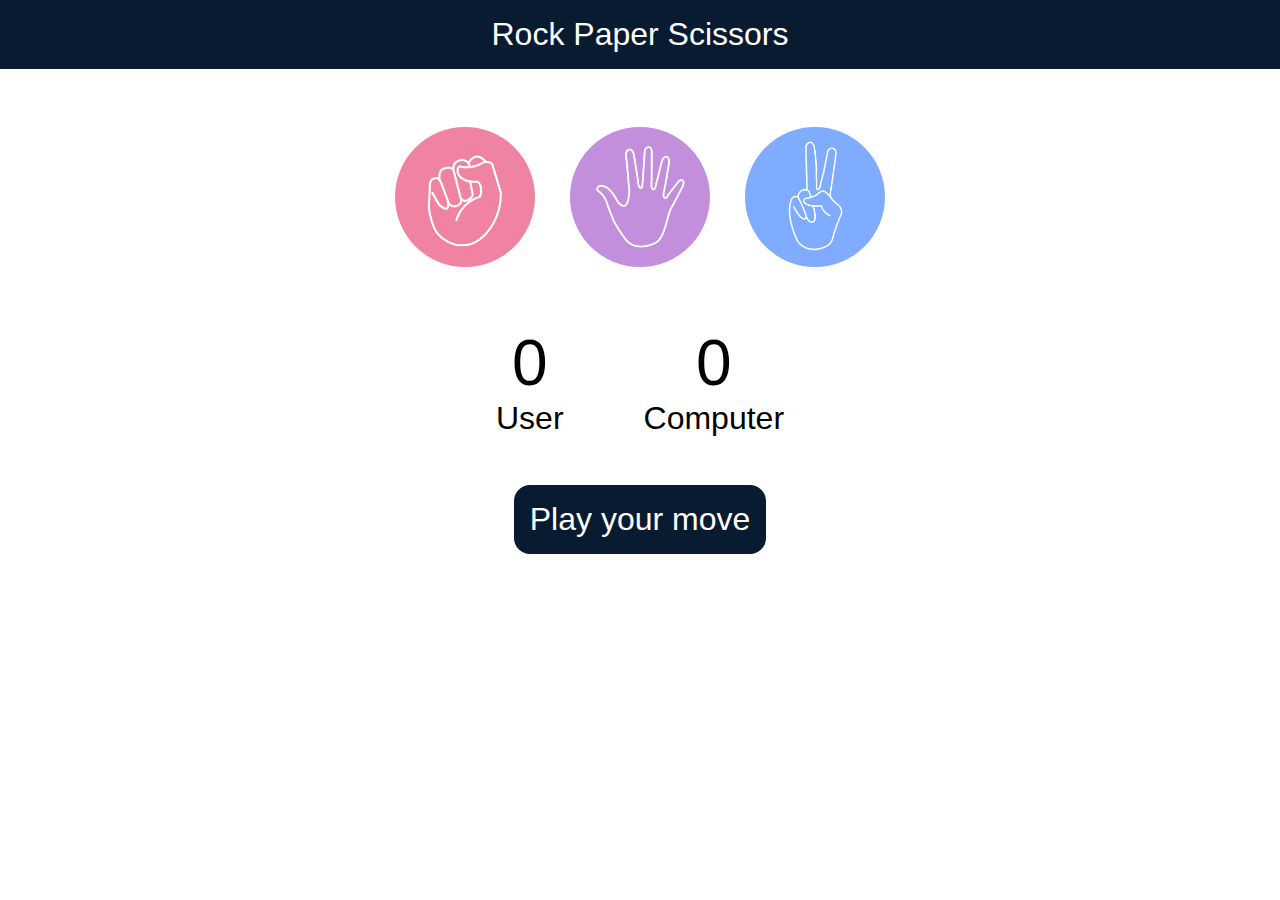
<file: Shriprit Educational IT & Hub/Task_Sheet_01/Task_01/index.html>
<!DOCTYPE html>
<html lang="en">
<head>
    <meta charset="UTF-8">
    <meta name="viewport" content="width=device-width, initial-scale=1.0">
    <title>Rock Paper Scissors Game</title>
    <link rel="stylesheet" href="style.css">
    <script src="app.js" defer></script>
</head>
<body>
    <h1>Rock Paper Scissors</h1>
    <div class="containt">
        <div class="content" id="Rock">
            <img src="./images/rock.png" alt="Rock">
        </div>
        <div class="content" id="Paper">
            <img src="./images/paper.png" alt="Paper">
        </div>
        <div class="content" id="Scissors">
            <img src="./images/scissors.png" alt="Scissors">
        </div>
    </div>
    <div class="score-board">
        <div class="score">
            <p id="User-score">0</p>
            <p>User</p>
        </div>
        <div class="score">
            <p id="Computer-score">0</p>
            <p>Computer</p>
        </div>
    </div>

    <div class="msg-container">
        <p id="Msg">Play your move</p>
    </div>
    
</body>
</html>
</file>
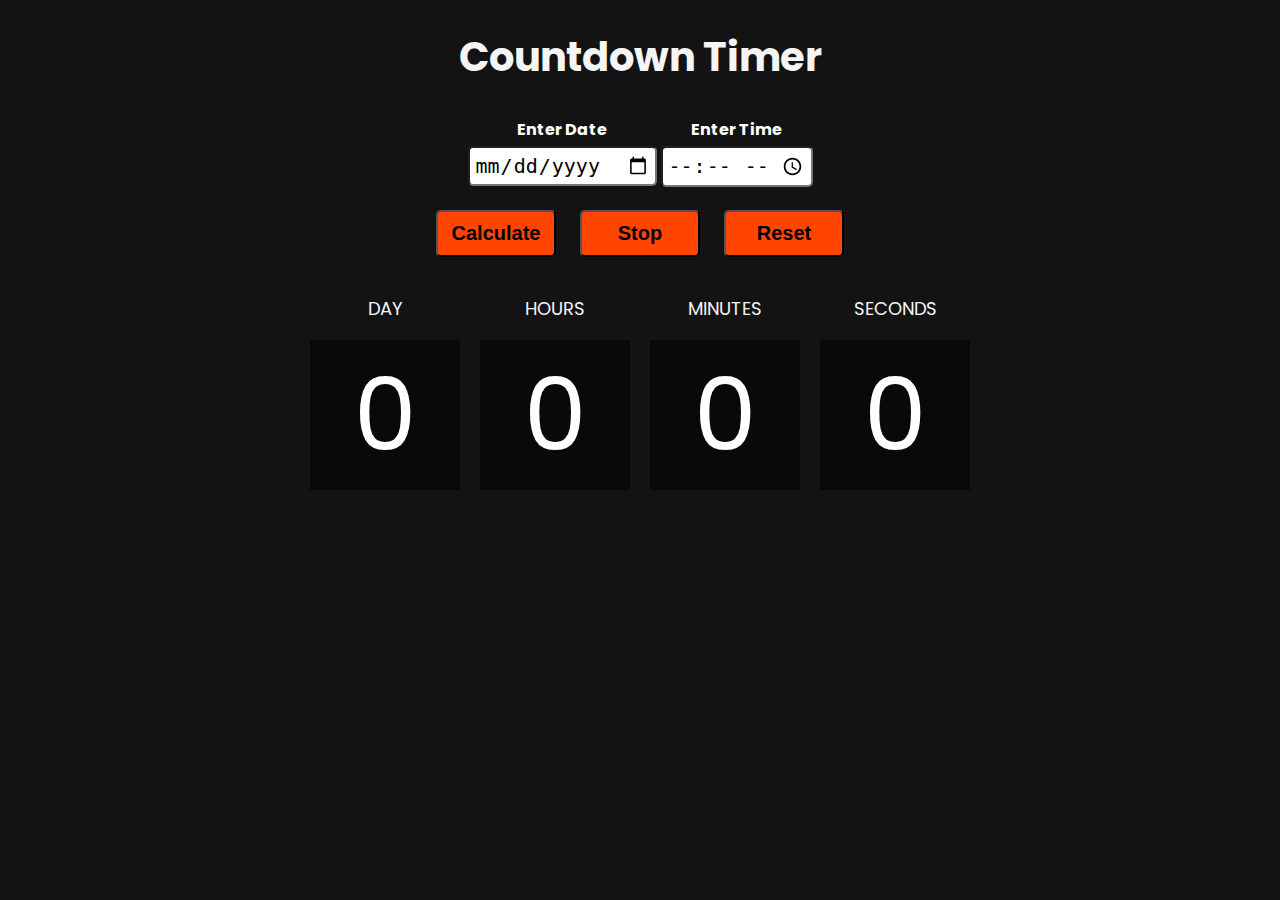
<file: Shriprit Educational IT & Hub/Task_Sheet_01/Task_02/index.html>
<!DOCTYPE html>
<html>

<head>
    <meta charset="UTF-8">
    <meta name="viewport" content="width=device-width, initial-scale=1.0">
    <title>Countdown Timer</title>
    <link rel="stylesheet" href="style.css">
    <script src="app.js" defer></script>
</head>

<body>
    <h1>Countdown Timer</h1>
    <table>
        <thead>
            <tr>
                <th>Enter Date</th>
                <th>Enter Time</th>
            </tr>
        </thead>
        <tbody>
            <tr>
                <td><input type="date" id="date"></td>
                <td><input type="time" id="time"></td>
            </tr>
        </tbody>
    </table>
    <button id="calculate">Calculate</button>
    <button id="stop">Stop</button>
    <button id="reset">Reset</button>

    <div class="countdown">
        <div>
            <p class="heading">DAY</p>
            <div class="time" id="countdown-days">0</div>
        </div>
        <div>
            <p class="heading">HOURS</p>
            <div class="time" id="countdown-hours">0</div>
        </div>
        <div>
            <p class="heading">MINUTES</p>
            <div class="time" id="countdown-minutes">0</div>
        </div>
        <div>
            <p class="heading">SECONDS</p>
            <div class="time" id="countdown-seconds">0</div>
        </div>
    </div>
</body>

</html>
</file>
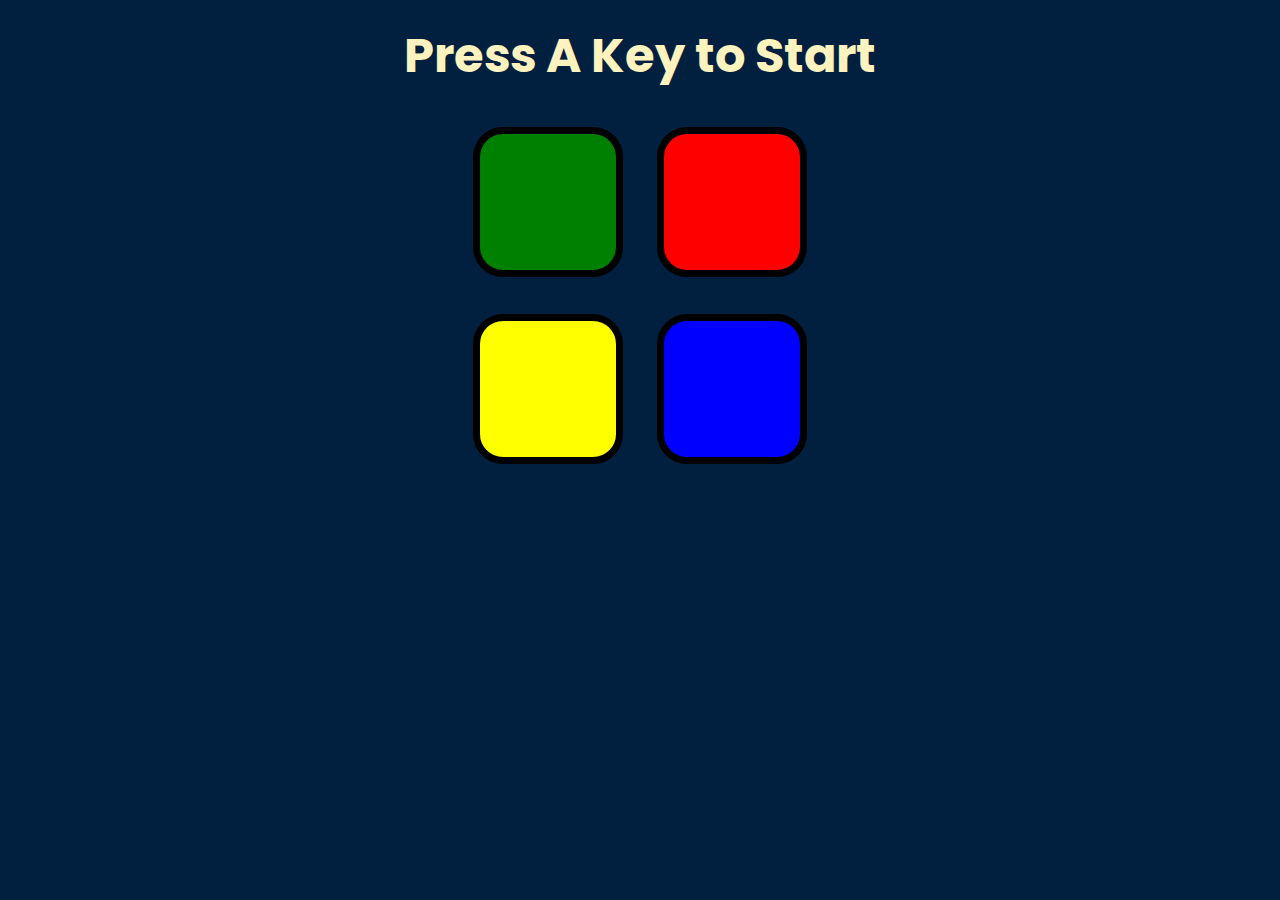
<file: Shriprit Educational IT & Hub/Task_Sheet_01/Task_03/index.html>
<!DOCTYPE html>
<html lang="en" dir="ltr">

<head>
  <meta charset="utf-8">
  <title>Simon</title>
  <link rel="stylesheet" href="styles.css">
</head>

<body>
  <h1 id="level-title">Press A Key to Start</h1>
  <div class="container">
    <div lass="row">

      <div type="button" id="green" class="btn green">

      </div>

      <div type="button" id="red" class="btn red">

      </div>
    </div>

    <div class="row">

      <div type="button" id="yellow" class="btn yellow">

      </div>
      <div type="button" id="blue" class="btn blue">

      </div>

    </div>

  </div>
<script src="https://code.jquery.com/jquery-3.6.0.js"
  integrity="sha256-H+K7U5CnXl1h5ywQfKtSj8PCmoN9aaq30gDh27Xc0jk="
  crossorigin="anonymous"></script>
<script src="game.js"></script>
</body>

</html>
</file>
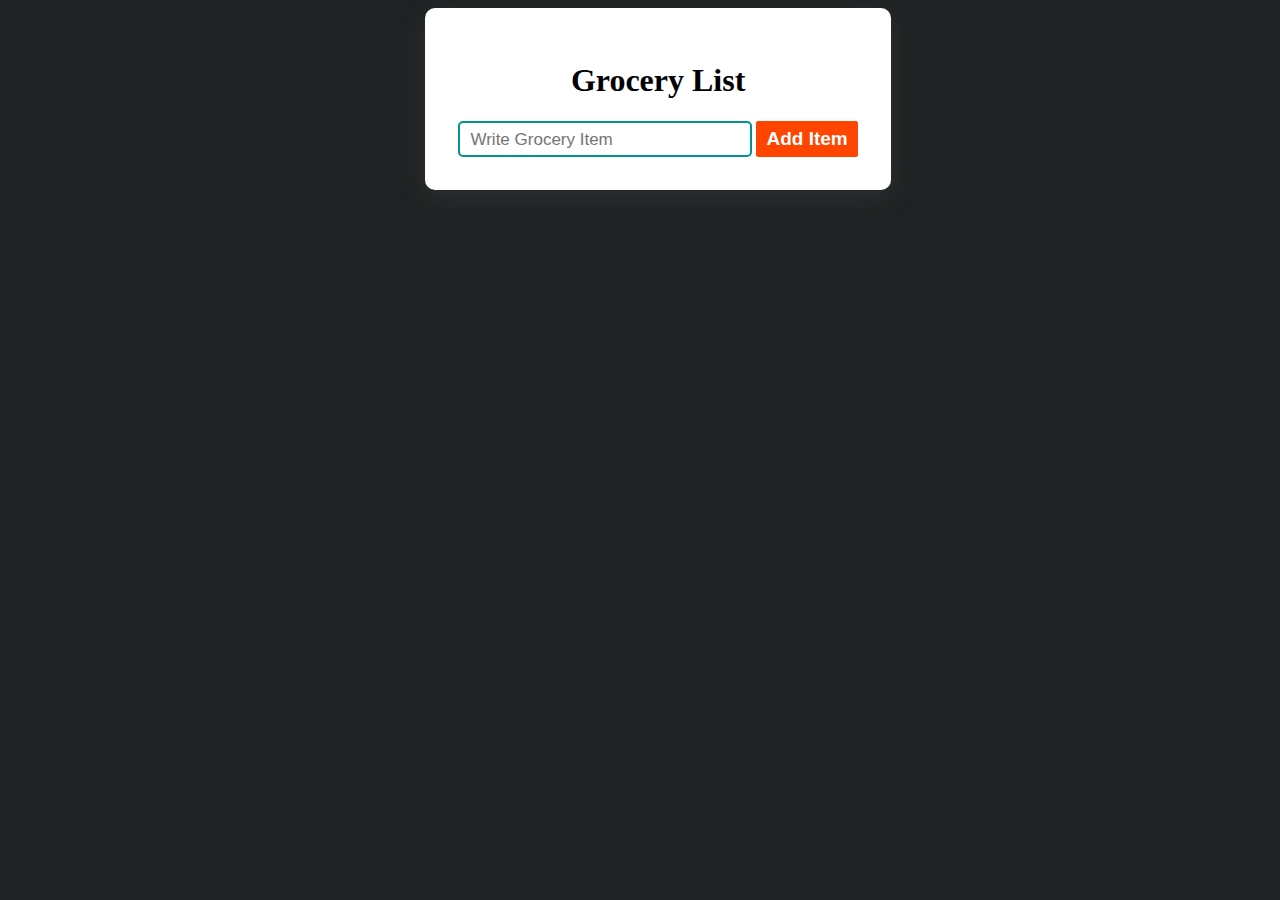
<file: Shriprit Educational IT & Hub/Task_Sheet_04/Task_08/index.html>
<!DOCTYPE html>
<html lang="en">
<head>
    <meta charset="UTF-8">
    <meta name="viewport" content="width=device-width, initial-scale=1.0">
    <link rel="stylesheet" href="https://cdnjs.cloudflare.com/ajax/libs/font-awesome/6.5.2/css/all.min.css" integrity="sha512-SnH5WK+bZxgPHs44uWIX+LLJAJ9/2PkPKZ5QiAj6Ta86w+fsb2TkcmfRyVX3pBnMFcV7oQPJkl9QevSCWr3W6A==" crossorigin="anonymous" referrerpolicy="no-referrer" />
    <title>Document</title>
    <link rel="stylesheet" href="style.css">
    <script src="script.js" defer></script>
</head>
<body>
    <div class="container">
        <h1>Grocery List</h1>
        <div class="inputs">
            <input type="text" placeholder="Write Grocery Item" id="inp">
            <button onclick="Add()">Add Item</button>
        </div>
        <div class="text">
            
        </div>
    </div>
</body>
</html>
</file>
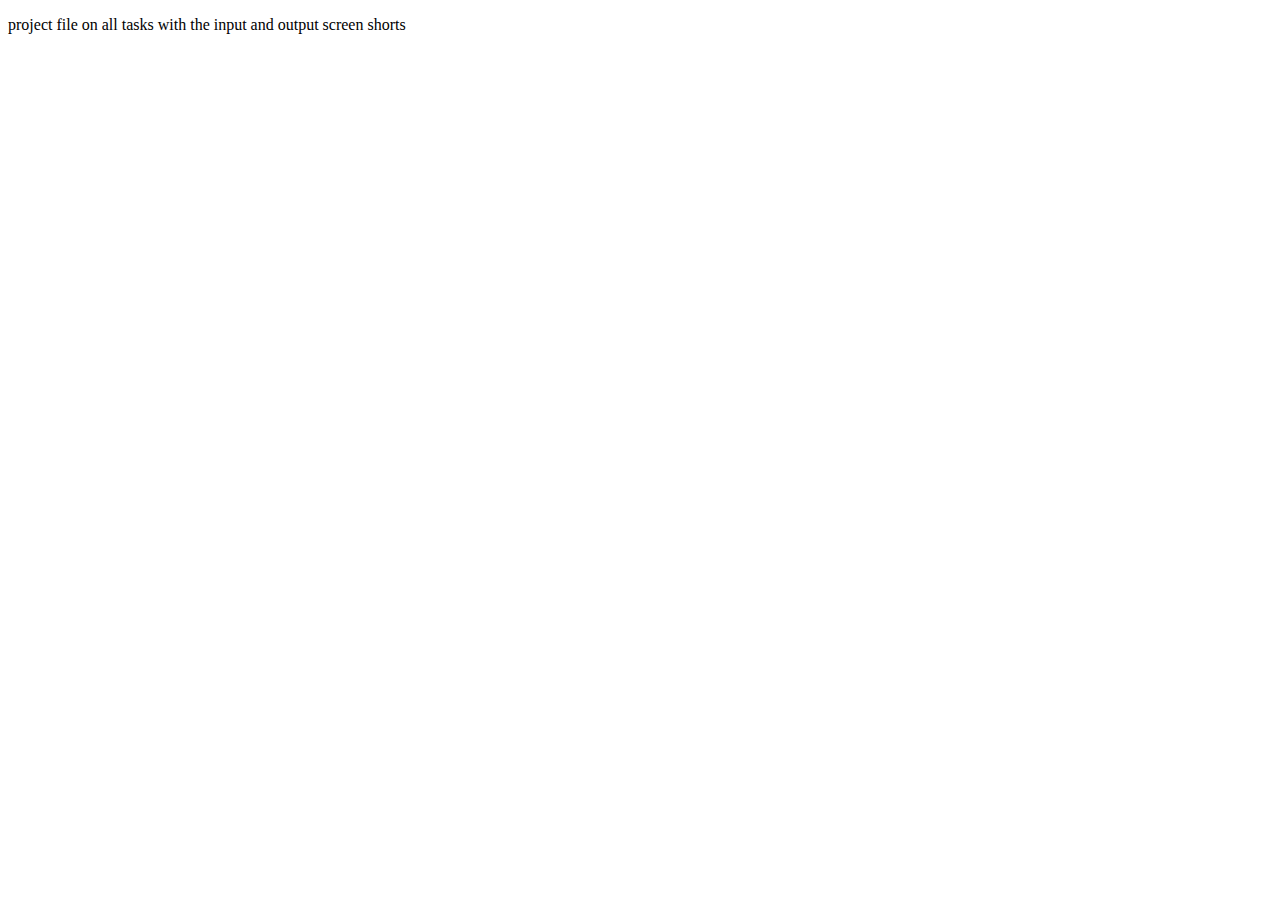
<file: Shriprit Educational IT & Hub/Task_Sheet_04/Task_09/index.html>
<!DOCTYPE html>
<html lang="en">
<head>
    <meta charset="UTF-8">
    <meta name="viewport" content="width=device-width, initial-scale=1.0">
    <title>Document</title>
</head>
<body>
    <p>project file on all tasks with the input and output screen shorts</p>
</body>
</html>
</file>
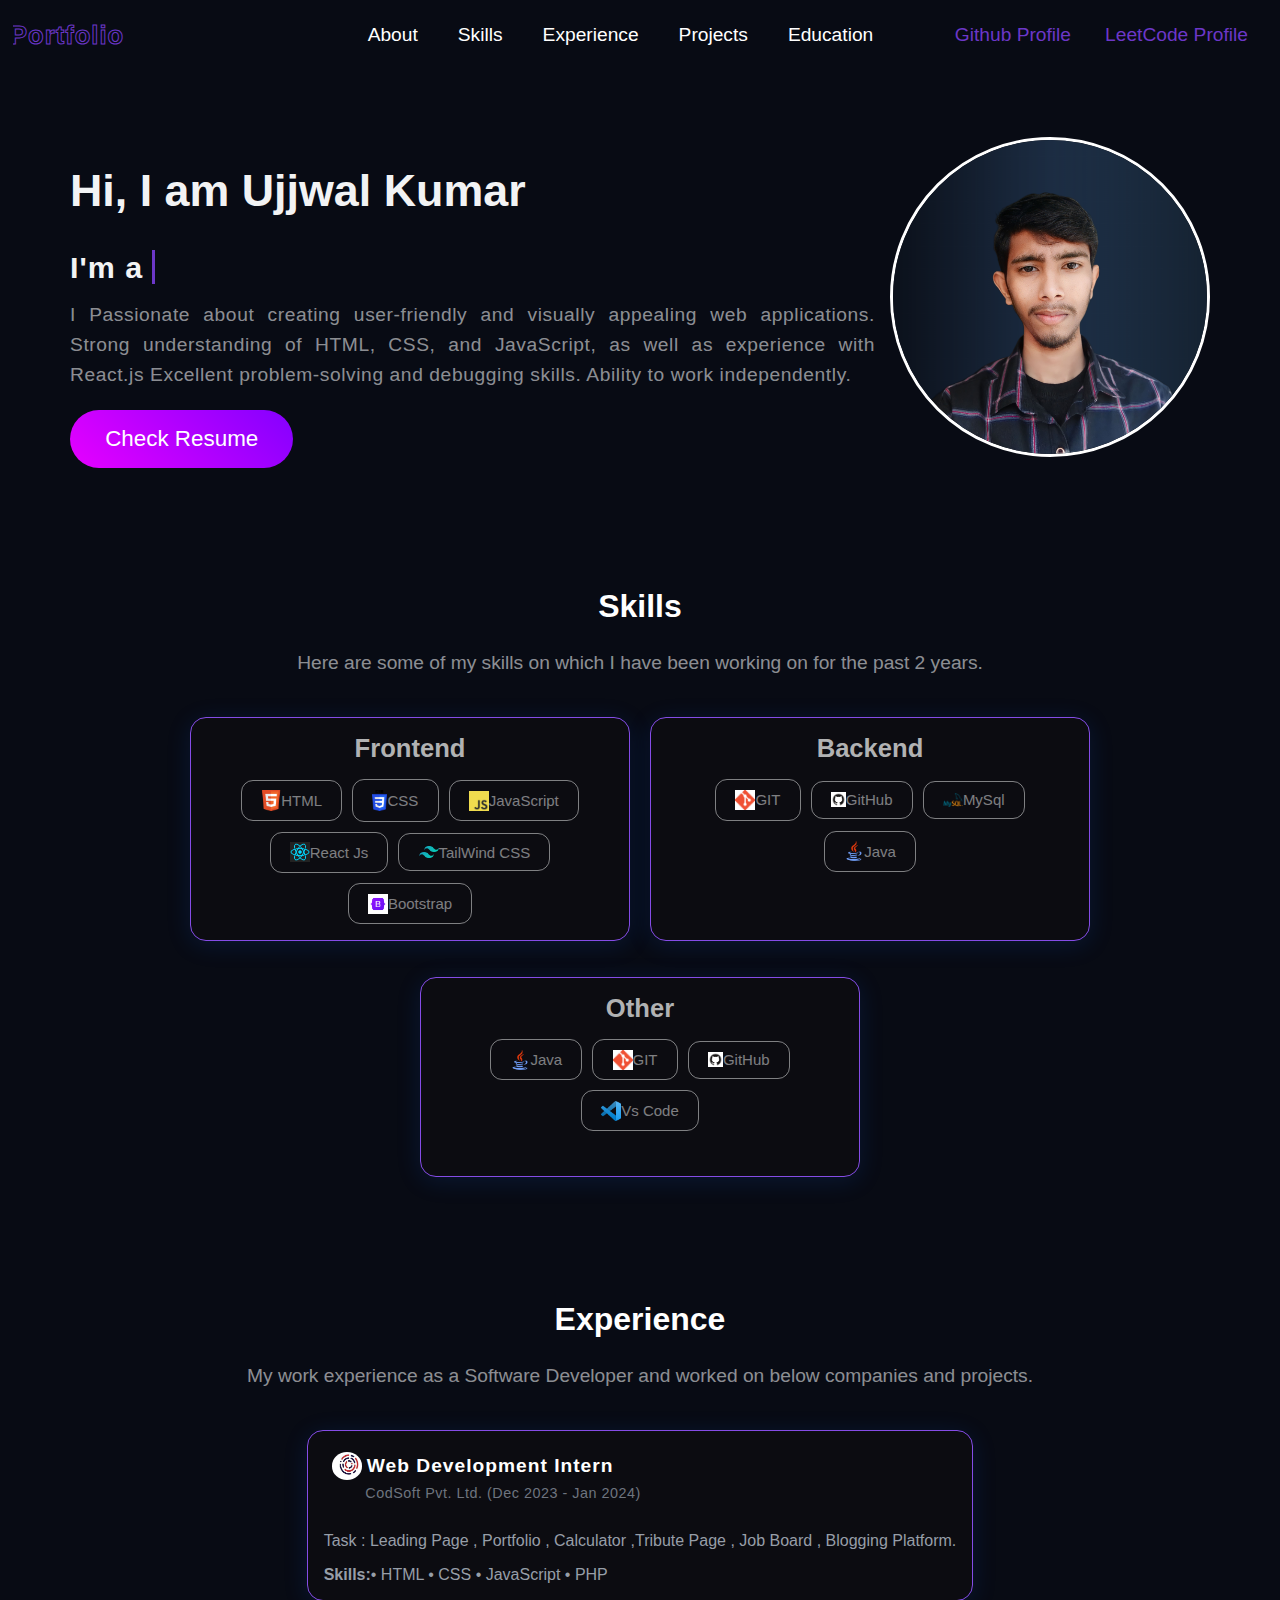
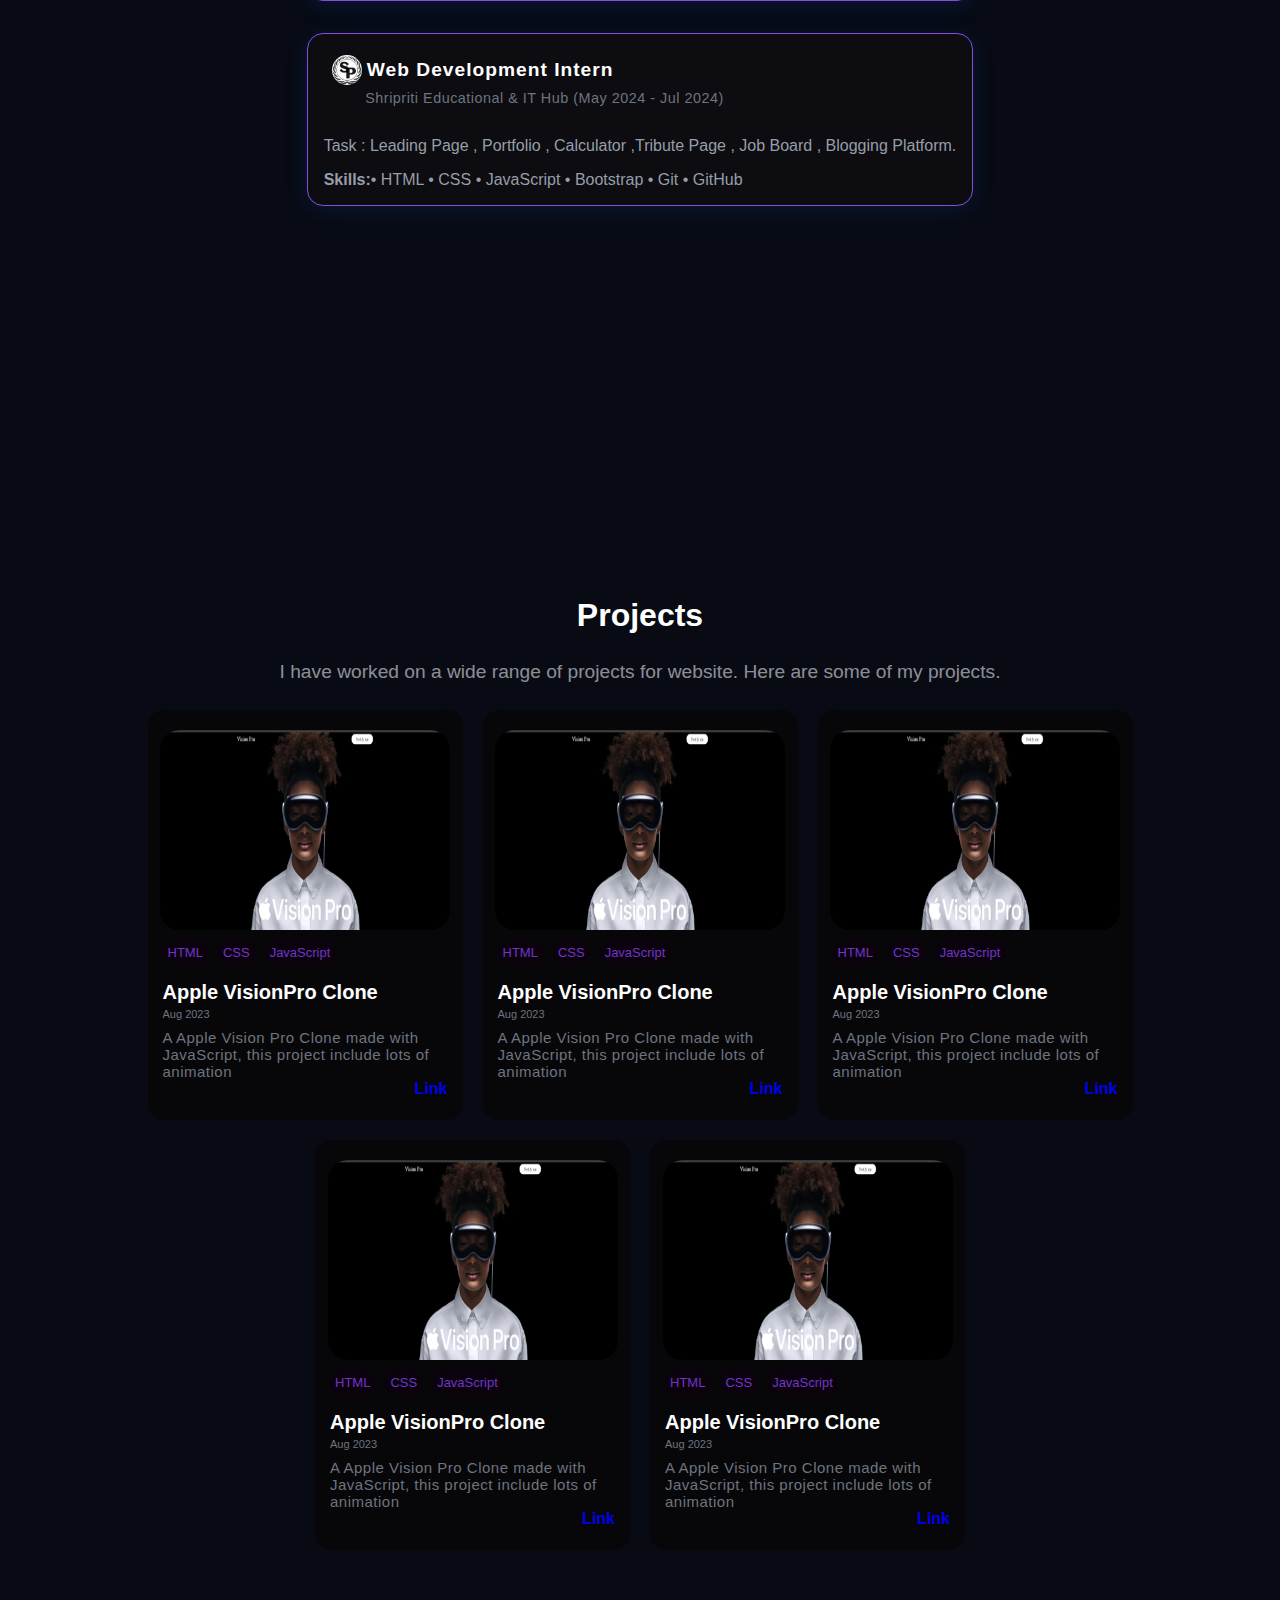
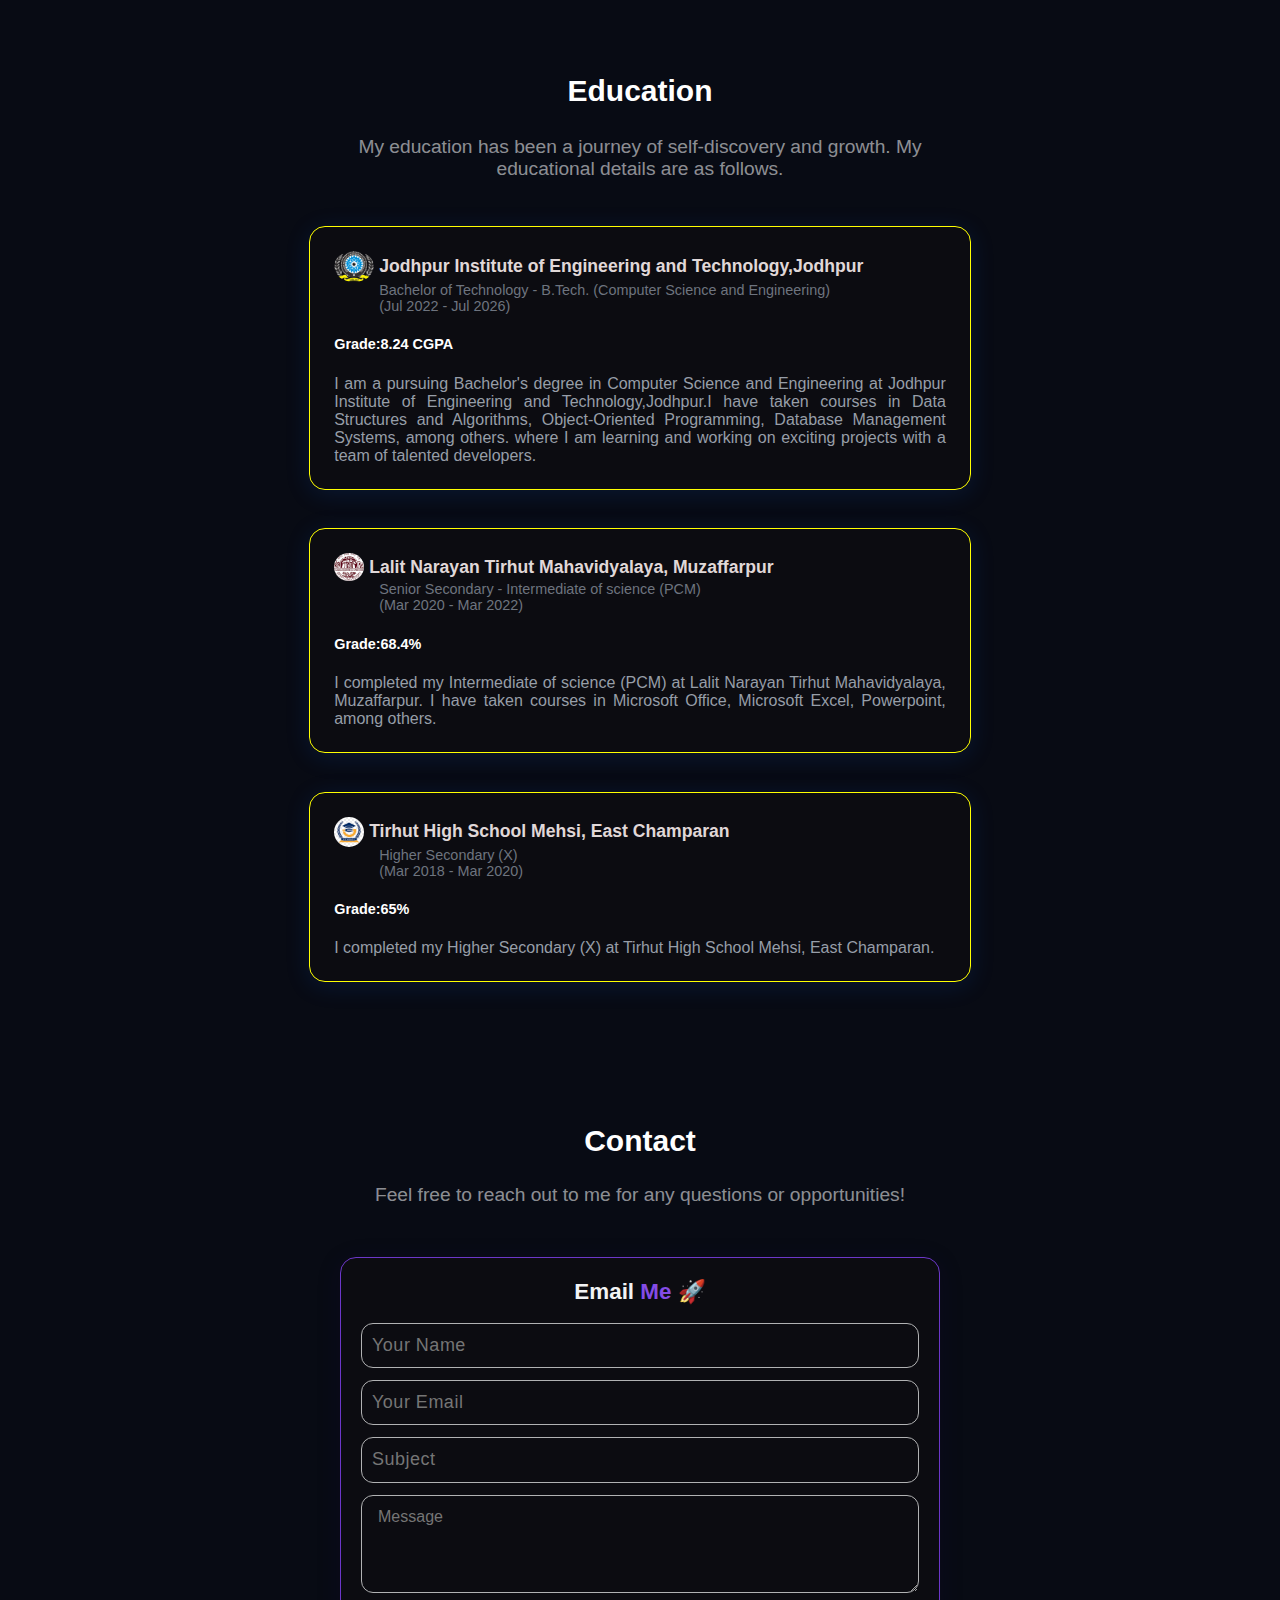
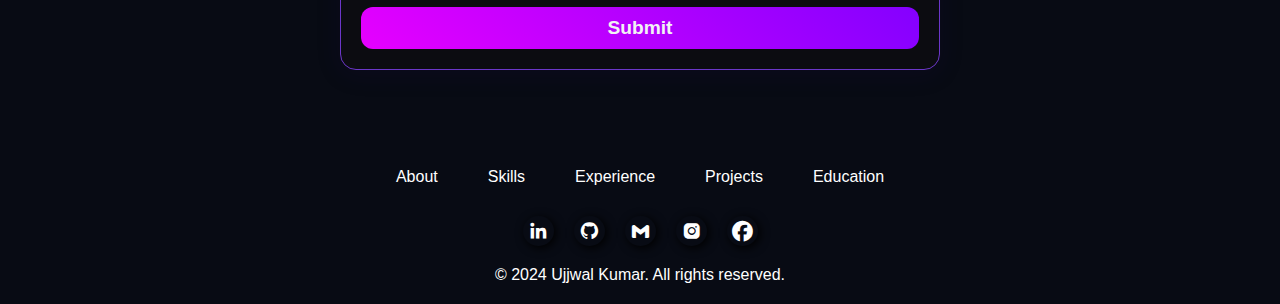
<file: Shriprit Educational IT & Hub/Task_Sheet_05/Task_01/index.html>
<!DOCTYPE html>
<html lang="en">

<head>
  <meta charset="UTF-8" />
  <meta name="viewport" content="width=device-width, initial-scale=1.0" />
  <!-- GOOGLE FONTS -->
  <link rel="preconnect" href="https://fonts.gstatic.com">
  <link href="https://fonts.googleapis.com/css2?family=Cairo:wght@200;300;400;600;700;900&display=swap" rel="stylesheet">
  <!-- ====================================  -->

  <!-- ============ Box Icon ============== -->
  <link href='https://unpkg.com/boxicons@2.1.4/css/boxicons.min.css' rel='stylesheet'>
  <!-- ==================================== -->

  <!-- =========== Font awesome =========== -->
  <link rel="stylesheet" href="https://cdnjs.cloudflare.com/ajax/libs/font-awesome/6.5.1/css/all.min.css">
  <!-- ==================================== -->

  <!-- =============== CSS ================ -->
  <link rel="stylesheet" href="style.css" />
  <link rel="stylesheet" href="responsive.css">
  <!-- ==================================== -->

  <!-- ========== JavaScript =========== -->
  <script src="script.js" defer></script>
  <!-- ================================= -->

  <!-- ========== Website Title =========== -->
  <title>Ujjwal Kumar</title>
  <!-- ==================================== -->

</head>
<body>

  <!-- ========== header ========== -->
  <header class="header">
    <a data-text ="Portfolio" class="portfolio-logo" href="#">Portfolio</a>
    <nav class="menu">
      <ul class="menu_list">
        <li><a href="#about">About</a></li>
        <li><a href="#skills">Skills</a></li>
        <li><a href="#experience">Experience</a></li>
        <li><a href="#projects">Projects</a></li>
        <li><a href="#education">Education</a></li>
      </ul>
      <ul class="menu-btn">
        <li><a target="_blank" class="profile-button"
          href="https://github.com/ujjwalkumarsahni?tab=overview&from=2024-01-01&to=2024-01-03">Github Profile</a>
        </li>
        <li><a target="_blank" class="profile-button" href="https://leetcode.com/ujjwalkumarsahni/">LeetCode Profile</a></li>
      </ul> 
    </nav>
    <span class="open-icon">&#9776;</span>
    <span class="close-icon">&times;</span>
  </header>
  <!-- ==================================== -->

  <!-- ============== About =============== -->
  <section class="about" id="about">
    <div class="about-content">
      <h1>Hi, I am Ujjwal Kumar</h1>
      <div class="text-animate">
        <span class="text firs-text">I'm a </span>
        <span class="text sec-text"></span>
      </div>
      <p>
        I Passionate about creating user-friendly and visually appealing
        web applications. Strong understanding of HTML, CSS, and
        JavaScript, as well as experience with React.js Excellent
        problem-solving and debugging skills. Ability to work
        independently.
      </p>
      <a target="_blank" href="images/Resume/Ujjwal_Kumar.pdf">Check Resume</a>
    </div>
    <div class="about-image">
      <img src="images/UK.png" alt="hero" />
    </div>
  </section>
  <!-- ==================================== -->

  <!-- ============= Skills =============== -->
  <section class="skills" id="skills">
    <div class="skills-contant">
      <h2 class="skills-heading">Skills</h2>
      <p class="skills-discription">Here are some of my skills on which I have been working on for the
        past 2 years.</p>
      <div class="course">
        <div class="course-contant">
          <h2>Frontend</h2>
          <div class="main-course-image">
            <div class="course-image">
              <img src="images/html.png" alt="html5" />
              <p>HTML</p>
            </div>
            <div class="course-image">
              <img style="width: 15px;" id="cssimage" src="images/CSS.png" alt="CSS3" />
              <p>CSS</p>
            </div>
            <div class="course-image">
              <img src="images/JavaScript.png" alt="JavaScript" />
              <p>JavaScript</p>
            </div>
            <div class="course-image">
              <img src="images/React.png" alt="Reactjs" />
              <p>React Js</p>
            </div>
            <div id="tailWind-CSS" class="course-image">
              <img src="images/tailwind-css.png" alt="TailWind CSS" />
              <p>TailWind CSS</p>
            </div>
            <div id="bootstrap" class="course-image">
              <img src="images/bootstrap.png" alt="Bootstrap" />
              <p>Bootstrap</p>
            </div>
          </div>
        </div>
        <div class="course-contant">
          <h2>Backend</h2>
          <div class="main-course-image">
            <div class="course-image">
              <img src="images/git.png" alt="GIT" />
              <p>GIT</p>
            </div>
            <div class="course-image">
              <img style="width: 15px;" id="cssimage" src="images/GitHub.png" alt="GitHub" />
              <p>GitHub</p>
            </div>
            <div class="course-image">
              <img src="images/mysql.png" alt="MySql" />
              <p>MySql</p>
            </div>
            <div class="course-image">
              <img src="images/javaicon.png" alt="Java" />
              <p>Java</p>
            </div>
          </div>
        </div>
        <div class="course-contant">
          <h2>Other</h2>
          <div class="main-course-image">
            <div class="course-image">
              <img src="images/javaicon.png" alt="Java" />
              <p>Java</p>
            </div>
            <div class="course-image">
              <img src="images/git.png" alt="GIT" />
              <p>GIT</p>
            </div>
            <div class="course-image">
              <img style="width: 15px;" id="cssimage" src="images/GitHub.png" alt="GitHub" />
              <p>GitHub</p>
            </div>
            <div class="course-image">
              <img src="images/Visual_Studio_Code.png" alt="Vs Code" />
              <p>Vs Code</p>
            </div>
          </div>
        </div>
      </div>
    </div>
  </section> 
  <!-- ==================================== -->

  <!-- ============ Experience ============ -->
  <section class="experience" id="experience">
    <div class="experience-content">
      <h2 class="experience-heading">Experience</h2>
      <p class="experience-discription">My work experience as a Software Developer and worked on below companies and
        projects.</p>
      <div class="intern">
        <div class="intern-content">
          <div class="intern-heading">
            <img src="images/codsoft.jpg" alt="" />
            <h4>Web Development Intern</h4>
          </div>
          <div class="company">
            <p>CodSoft Pvt. Ltd. (Dec 2023 - Jan 2024)</p>
          </div>
          <div class="projects-codsoft">
            <p>
              Task : Leading Page , Portfolio , Calculator ,Tribute Page ,
              Job Board , Blogging Platform.
            </p>
          </div>
          <div class="project-skills">
            <b>Skills:</b>
            <p>• HTML • CSS • JavaScript • PHP</p>
          </div>
        </div>

        <div class="intern-content">
          <div class="intern-heading">
            <img src="images/splogo.jpg" alt="" />
            <h4>Web Development Intern</h4>
          </div>
          <div class="company">
            <p>Shripriti Educational & IT Hub (May 2024 - Jul 2024)</p>
          </div>
          <div class="projects-codsoft">
            <p>
              Task : Leading Page , Portfolio , Calculator ,Tribute Page ,
              Job Board , Blogging Platform.
            </p>
          </div>
          <div class="project-skills">
            <b>Skills:</b>
            <p>• HTML • CSS • JavaScript • Bootstrap • Git • GitHub</p>
          </div>
        </div>
      </div>
    </div>
  </section>
  <!-- ==================================== -->

  <!-- ============= Project ============== -->
  <section class="projects" id="projects">
    <div class="main-projects">
      <h2 class="projects-content">Projects</h2>
      <p class="projects-discription">
        I have worked on a wide range of projects for website. Here are some
        of my projects.
      </p>
      <div class="main-projects-contant">
        <div class="projects-contant">
          <div class="project-logo">
            <img src="./images/apple.png" alt="apple">
          </div>
          <div class="project-text">
            <ul>
              <li>HTML</li>
              <li>CSS</li>
              <li>JavaScript</li>
            </ul>
            <h3>Apple VisionPro Clone</h3>
            <span>Aug 2023</span>

            <p>A Apple Vision Pro Clone made with JavaScript, this project include lots of animation</p>
            <a href="project-live">Link</a>
          </div>
        </div>
        <div class="projects-contant">
          <div class="project-logo">
            <img src="./images/apple.png" alt="apple">
          </div>
          <div class="project-text">
            <ul>
              <li>HTML</li>
              <li>CSS</li>
              <li>JavaScript</li>
            </ul>
            <h3>Apple VisionPro Clone</h3>
            <span>Aug 2023</span>

            <p>A Apple Vision Pro Clone made with JavaScript, this project include lots of animation</p>
            <a href="project-live">Link</a>
          </div>
        </div>
        <div class="projects-contant">
          <div class="project-logo">
            <img src="./images/apple.png" alt="apple">
          </div>
          <div class="project-text">
            <ul>
              <li>HTML</li>
              <li>CSS</li>
              <li>JavaScript</li>
            </ul>
            <h3>Apple VisionPro Clone</h3>
            <span>Aug 2023</span>

            <p>A Apple Vision Pro Clone made with JavaScript, this project include lots of animation</p>
            <a href="project-live">Link</a>
          </div>
        </div>
        <div class="projects-contant">
          <div class="project-logo">
            <img src="./images/apple.png" alt="apple">
          </div>
          <div class="project-text">
            <ul>
              <li>HTML</li>
              <li>CSS</li>
              <li>JavaScript</li>
            </ul>
            <h3>Apple VisionPro Clone</h3>
            <span>Aug 2023</span>

            <p>A Apple Vision Pro Clone made with JavaScript, this project include lots of animation</p>
            <a href="project-live">Link</a>
          </div>
        </div>
        <div class="projects-contant">
          <div class="project-logo">
            <img src="./images/apple.png" alt="apple">
          </div>
          <div class="project-text">
            <ul>
              <li>HTML</li>
              <li>CSS</li>
              <li>JavaScript</li>
            </ul>
            <h3>Apple VisionPro Clone</h3>
            <span>Aug 2023</span>

            <p>A Apple Vision Pro Clone made with JavaScript, this project include lots of animation</p>
            <a href="project-live">Link</a>
          </div>
        </div>
      </div>
    </div>
  </section>
  <!-- ==================================== -->

  <!-- ============ Education ============= -->
  <section class="education" id="education">
    <div class="main-education">
      <h2 class="education-heading">Education</h2>
      <p class="education-discription">
        My education has been a journey of self-discovery and growth. My
        educational details are as follows.
      </p>
      <div class="main-college">
        <div class="college">
          <div class="college-containet">
            <img src="images/Jodhpur_Institute_of_Engineering_and_Technology_logo.webp" alt="" />
            <h4>Jodhpur Institute of Engineering and Technology,Jodhpur</h4>
          </div>
          <div class="deg">
            <p>
              Bachelor of Technology - B.Tech. (Computer Science and
              Engineering)
            </p>
            <p>(Jul 2022 - Jul 2026)</p>
          </div>
          <div class="college-grade">
            <b>Grade:</b>
            <p>8.24 CGPA</p>
          </div>
          <div class="college-discription">
            <p>
              I am a pursuing Bachelor's degree in Computer Science and
              Engineering at Jodhpur Institute of Engineering and
              Technology,Jodhpur.I have taken courses in Data Structures and
              Algorithms, Object-Oriented Programming, Database Management
              Systems, among others. where I am learning and working on
              exciting projects with a team of talented developers.
            </p>
          </div>
        </div>
      </div>
      <div class="main-college">
        <div class="college">
          <div class="college-containet">
            <img style="width: 30px" src="images/LNT_college.png" alt="" />
            <h4>Lalit Narayan Tirhut Mahavidyalaya, Muzaffarpur</h4>
          </div>
          <div class="deg">
            <p>Senior Secondary - Intermediate of science (PCM)</p>
            <p>(Mar 2020 - Mar 2022)</p>
          </div>
          <div class="college-grade">
            <b>Grade: </b>
            <p>68.4%</p>
          </div>
          <div class="college-discription">
            <p>
              I completed my Intermediate of science (PCM) at Lalit Narayan
              Tirhut Mahavidyalaya, Muzaffarpur. I have taken courses in
              Microsoft Office, Microsoft Excel, Powerpoint, among others.
            </p>
          </div>
        </div>
      </div>
      <div class="main-college">
        <div class="college">
          <div class="college-containet">
            <img style="width: 30px" src="images/tirahutschool.png" alt="" />
            <h4>Tirhut High School Mehsi, East Champaran</h4>
          </div>
          <div class="deg">
            <p>Higher Secondary (X)</p>
            <p>(Mar 2018 - Mar 2020)</p>
          </div>
          <div class="college-grade">
            <b>Grade:</b>
            <p>65%</p>
          </div>
          <div class="college-discription">
            <p>
              I completed my Higher Secondary (X) at Tirhut High School
              Mehsi, East Champaran.
            </p>
          </div>
        </div>
      </div>
    </div>
  </section>
  <!-- ==================================== -->

  <!-- ============= Contact ============== -->
  <section>
    <div id="contact" class="contact">
      <h2>Contact</h2>
      <p class="contact-discription">
        Feel free to reach out to me for any questions or opportunities!
      </p>
      <div class="main-form-contact">
        <form action="action.php" class="form-contact">
          <div class="emailme">Email <span>Me</span> 🚀</div>
          <input autocomplete="off" class="input-button" type="text" name="your_name" placeholder="Your Name" />
          <input autocomplete="off" class="input-button" type="email" name="your_email" placeholder="Your Email" />
          <input autocomplete="off" class="input-button" type="text" name="subject" placeholder="Subject" />
          <textarea class="textarea-message" name="message" id="message" rows="4" placeholder="Message"></textarea>
          <input class="submit-button" type="submit" name="submit" placeholder="Send" />
        </form>
      </div>
    </div>
  </section> 
  <!-- ==================================== -->

  <!-- ============= footer =============== -->
  <footer>
    <ul class="nav-menu">
      <li><a href="#about">About</a></li>
      <li><a href="#skills">Skills</a></li>
      <li><a href="#experience">Experience</a></li>
      <li><a href="#projects">Projects</a></li>
      <li><a href="#education">Education</a></li>
    </ul>
    <div class="person-links">
      <a target="_blank" href="https://www.linkedin.com/in/ujjwal-kumar-420446250/"><i class='bx bxl-linkedin '></i></a>
      <a target="_blank" href="https://github.com/ujjwalkumarsahni"><i class='bx bxl-github ' ></i></a>
      <a target="_blank" href="ujjwalkumarjietcs@gmail.com"><i class='bx bxl-gmail ' ></i></a>
      <a target="_blank" href="https://www.instagram.com/ujjwalkumarsahni/"><i class='bx bxl-instagram-alt ' ></i></a>
      <a target="_blank" href="https://www.facebook.com/ujjwalkumarsahni1"><i class="fa-brands fa-facebook"></i></a>
  </div>
    <div class="copyright">
      <p>&copy; 2024 Ujjwal Kumar. All rights reserved.</p>
    </div>
  </footer>
  <!-- ==================================== -->
</body>
</html>
</file>
<file: Shriprit Educational IT & Hub/Task_Sheet_01/Task_01/style.css>
* {
    padding: 0;
    margin: 0;
    box-sizing: border-box;
    font-family: 'Poppins', sans-serif;
}
html,
body {
    width: 100%;
    min-height: 100vh;
    overflow-x: hidden;
}

h1 {
    background-color: #081b31;
    color: #ffffff;
    font-size: 2rem;
    font-weight: 500;
    text-align: center;
    padding: 1rem;
    margin: 0;
}

.containt {
    width: 100%;
    display: flex;
    justify-content: center;
    gap: 20px;
    margin-top: 30px;
    padding: 20px;
}

img {
    width: 100%;
    max-width: 140px;
    height: 140px;
    border-radius: 50%;
    object-fit: cover;
}

.content {
    width: 100%;
    max-width: 155px;
    height: 155px;
    border-radius: 50%;
    display: flex;
    justify-content: center;
    align-items: center;
}

.content:hover {
    cursor: pointer;
    background-color: #081b31;
}

.score-board {
    display: flex;
    justify-content: center;
    align-items: center;
    font-size: 2rem;
    margin-top: 2rem;
    gap: 5rem;
}

#User-score,
#Computer-score {
    font-size: 4rem;
    text-align: center;
}

.msg-container {
    display: flex;
    justify-content: center;
    align-items: center;
    margin-top: 3rem;
}

#Msg {
    background-color: #081b31;
    color: #fff;
    font-size: 2rem;
    display: inline;
    padding: 1rem;
    border-radius: 1rem;
}

@media screen and (max-width: 560px){
    .content{
        max-width: 130px;
    }
    img{
        max-width: 110px;
    }
    #Msg{
        font-size: 1.5rem;
    }
    #User-score,
    #Computer-score {
    font-size: 3rem;
}
}
</file>
<file: Shriprit Educational IT & Hub/Task_Sheet_01/Task_02/style.css>
@import url('https://fonts.googleapis.com/css2?family=Poppins&display=swap');

body {
    text-align: center;
    background-color: #131313;
    font-family: 'Poppins', sans-serif;
}

h1 {
    color: #F5F5F5;
    font-size: 40px;
}

table {
    margin: auto;
}

th {
    color: #FFFFFF;
}

input {
    font-size: 20px;
    padding: 5px;
    border-radius: 5px;
}

button {
    min-width: 120px;
    margin: 20px 10px;
    padding: 10px;
    font-size: 20px;
    background-color: orangered;
    border-radius: 5px;
    font-weight: 600;
}

.countdown {
    display: flex;
    justify-content: center;
}

.heading {
    color: #F5F5F5;
    font-size: 18px;
    text-transform: uppercase;
}

.time {
    background-color: #090909;
    color: #FFFFFF;
    font-size: 100px;
    width: 150px;
    margin: 0 10px;
}
</file>
<file: Shriprit Educational IT & Hub/Task_Sheet_01/Task_03/styles.css>
@import url('https://fonts.googleapis.com/css2?family=Poppins&display=swap');
*{
  padding: 0;
  margin: 0;
  box-sizing: border-box;
  font-family: 'Poppins', sans-serif;
}
body {
  text-align: center;
  background-color: #011F3F;
}

#level-title {
  font-size: 3rem;
  margin:  20px;
  color: #FEF2BF;
}

.container {
  display: block;
  width: 50%;
  margin: auto;

}

.btn {
  margin: 15px;
  display: inline-block;
  height: 150px;
  width: 150px;
  border: 7px solid black;
  border-radius: 20%;
}

.game-over {
  background-color: red;
  opacity: 0.8;
}

.red {
  background-color: red;
}

.green {
  background-color: green;
}

.blue {
  background-color: blue;
}

.yellow {
  background-color: yellow;
}

.pressed {
  box-shadow: 0 0 20px white;
  background-color: grey;
}
</file>
<file: Shriprit Educational IT & Hub/Task_Sheet_04/Task_08/style.css>
body{
    background-color: rgb(32, 35, 35);
}
.container{
    width: 400px;
    padding: 33px;
    text-align: center;
    background-color: #ffffff;
    margin-left: 33%;
    margin-top: 5px;
    border-radius: 10px;
    box-shadow: rgba(100, 100, 111, 0.2) 0px 7px 29px 0px;

}
input{
    width: 270px;
    padding: 5px 10px;
    border: 2px solid rgb(6, 145, 145);
    outline: none;
    font-size: 19px;
    border-radius: 5px;
}
input::placeholder{
    font-size: 17px;
}
button{
    background-color: orangered;
    color: #ffffff;
    border-radius: 2px;
    font-size: 19px;
    font-weight: bold;
    padding: 7px 10px;
    outline: none;
    border: none;
    cursor: pointer;
}
.text ul{
    position: relative;
    background-color: rgb(5, 31, 31);
    color: #ffffff;
    font-size: 19px;
    text-align: left;
    padding: 8px;
    border-radius: 5px;
}
.text ul i{
    position: absolute;
    right: 10px;
    cursor: pointer;
}
</file>
<file: Shriprit Educational IT & Hub/Task_Sheet_05/Task_01/style.css>
* {
  padding: 0%;
  margin: 0%;
  box-sizing: border-box;
  font-family: Poppins, sans-serif;
  /* font-family: "Cairo", sans-serif; */
  text-decoration: none;
  border: none;
  scroll-behavior: smooth;
  outline: none;
}

body {
  width: 100%;
  min-height: 100vh;
  overflow-x: hidden;
}
/* ========== header ========== */
.header {
  width: 100%;
  height: 70px;
  position: sticky;
  top: 0;
  left: 0;
  background-color: #080b14;
  display: flex;
  justify-content: space-between;
  align-items: center;
  padding-left: 10px;
  z-index: 99;
}

.portfolio-logo {
  font-size: 1.6rem;
  font-weight: 700;
  color: #080b14;
  cursor: default;
  letter-spacing: 1px;
  /* -webkit-text-stroke: .5px #3e559c; */
  -webkit-text-stroke: 1px rgb(108, 55, 200);
  position: relative;
}

.portfolio-logo::before {
  content: attr(data-text);
  position: absolute;
  top: 0;
  left: 0;
  width: 0;
  height: 100%;
  color: rgb(255, 255, 255);
  -webkit-text-stroke: 0px #29428f;
  border-right: 3px solid #080b14;
  overflow: hidden;
  animation: animate 2s linear infinite;
}

@keyframes animate {

  0%,
  10%,
  100% {
    width: 0%;
  }

  70%,
  90% {
    width: 100%;
  }
}

.menu {
  width: 100%;
  margin: auto;
  display: flex;
  padding: 0px 20px;
}

.menu_list {
  width: 60%;
  margin: 0 auto;
  display: flex;
  list-style: none;
  justify-content: right;
  gap: 30px;
}

.menu .menu_list li a {
  color: rgb(255, 255, 255);
  font-size: 1.2rem;
  font-weight: 500;
  transition: .3s;
  position: relative;
  padding: 0px 5px;
}

.menu .menu_list li a:after {
  position: absolute;
  content: "";
  background-color: rgb(108, 55, 200);
  height: 2.5px;
  width: 0%;
  left: 0;
  bottom: -6px;
  transition: 0.4s;
}

.menu.focusss .menu_list li a:after {
  width: 100%;
}

.menu .menu_list li a:hover {
  color: rgb(108, 55, 200);
  cursor: pointer;
}

.menu .menu_list li a:hover:after {
  width: 100%;
}

.menu-btn {
  display: flex;
  gap: 10px;
  list-style: none;
}

.menu-btn li a {
  font-size: 1.2rem;
  color: rgb(108, 55, 200);
  padding: 12px;
  border-radius: 30px 30px 30px 30px;
  /* transition: .5s; */
}

.menu-btn li a:hover {
  background: -webkit-linear-gradient(225deg, rgb(132, 0, 255) 0%, #e600ff 100%);
  color: rgb(255, 255, 255);
  transition: .5s;
  cursor: pointer;
  box-shadow: rgba(0, 0, 0, 0.17) 0px -23px 25px 0px inset, rgba(0, 0, 0, 0.15) 0px -36px 30px 0px inset, rgba(0, 0, 0, 0.1) 0px -79px 40px 0px inset, rgba(0, 0, 0, 0.06) 0px 2px 1px, rgba(0, 0, 0, 0.09) 0px 4px 2px, rgba(0, 0, 0, 0.09) 0px 8px 4px, rgba(0, 0, 0, 0.09) 0px 16px 8px, rgba(0, 0, 0, 0.09) 0px 32px 16px;
}

.open-icon,
.close-icon {
  display: none;
}

/* ================================ */


/* ============== About =============== */
#about {
  padding: 60px 70px;
}

.about {
  width: 100%;
  height: 100%;
  background-color: #080b14;
  display: flex;
  justify-content: center;
  align-items: center;
}
.about-content h1 {
  font-size: 2.8rem;
  font-weight: 700;
  line-height: 5rem;
  margin: 20px 0px;
  color: rgb(242, 243, 244);
}

.text-animate {
  margin: 15px 0px;
  overflow: hidden;
  position: relative;
}

.text-animate .text {
  position: relative;
  font-size: 1.9rem;
  color: rgb(108, 55, 200);
  font-weight: bold;
}

.text-animate .firs-text {
  color: rgb(242, 243, 244);
  letter-spacing: 1px;
}

.text-animate .text.sec-text::before {
  content: "";
  position: absolute;
  top: 0;
  left: 0;
  width: 100%;
  height: 100%;
  background-color: #080b14;
  border-left: 3px solid rgb(108, 55, 200);
  animation: typing 6s steps(17) infinite;
}

@keyframes typing {

  40%,
  60% {
    left: calc(100% + 5px);
  }

  100% {
    left: 0%;
  }
}
.about-content p {
  letter-spacing: .6px;
  text-align: justify;
  font-size: 1.2rem;
  line-height: 30px;
  color: rgba(242, 243, 244, 0.584);
}
.about-image img {
  width: 320px;
  border-radius: 50%;
  margin-left: 15px;
  border: 3px solid #ffffff;
}

.about-content a {
  margin-top: 20px;
  display: inline-block;
  font-size: 1.4rem;
  text-decoration: none;
  color: rgb(255, 255, 255);
  padding: 1rem 2.2rem;
  border-radius: 35px 35px 35px 35px;
  background: -webkit-linear-gradient(225deg, rgb(132, 0, 255) 0%, rgb(230, 0, 255) 100%);

}

.about-content a:hover {
  box-shadow: rgba(0, 0, 0, 0.17) 0px -23px 25px 0px inset, rgba(0, 0, 0, 0.15) 0px -36px 30px 0px inset, rgba(0, 0, 0, 0.1) 0px -79px 40px 0px inset, rgba(0, 0, 0, 0.06) 0px 2px 1px, rgba(0, 0, 0, 0.09) 0px 4px 2px, rgba(0, 0, 0, 0.09) 0px 8px 4px, rgba(0, 0, 0, 0.09) 0px 16px 8px, rgba(0, 0, 0, 0.09) 0px 32px 16px;
}
/* ========================================== */

/* ================ Skills ================== */
#skills {
  padding: 60px 15px;
}

.skills {
  color: rgb(255, 255, 255);
  background-color: #080b14;
  display: flex;
  justify-content: center;
  align-items: center;
  flex-direction: column;
}

.skills-contant .skills-heading {
  text-align: center;
  font-size: 2rem;
  font-weight: 900;
}

.skills-contant .skills-discription {
  text-align: center;
  font-size: 1.2em;
  padding: 1.7rem;
  color: rgba(242, 243, 244, 0.584);
}

.course {
  display: flex;
  justify-content: center;
  flex-direction: row;
  gap: 20px;
  flex-wrap: wrap;
}

.course-contant {
  display: flex;
  align-items: center;
  flex-direction: column;
  width: 100%;
  max-width: 440px;
  min-height: 200px;
  background: rgb(12, 12, 17);
  border: 0.1px solid rgb(133, 76, 230);
  box-shadow: rgba(23, 92, 230, 0.15) 0px 4px 24px;
  border-radius: 16px;
  padding: 1rem;
  margin-top: 1rem;
}

.course-contant h2 {
  font-size: 1.6rem;
  font-weight: 600;
  color: #B1B2B3;
  padding-bottom: 1rem;
}

.main-course-image {
  display: flex;
  align-items: center;
  justify-content: center;
  flex-wrap: wrap;
  gap: 10px;
}

.course-image {
  display: flex;
  justify-content: center;
  align-items: center;
  font-size: 15px;
  font-weight: 400;
  color: rgba(242, 243, 244, 0.5);
  border: 1px solid rgba(242, 243, 244, 0.5);
  border-radius: 12px;
  padding: .6rem 1.2rem;
}

.course-image img {
  width: 20px;
}

/* ======================================== */

/* ============== Experience ============== */
#experience {
  height: 100vh;
  padding: 4rem 0px;
}

.experience {
  background-color: #080b14;
  color: rgb(255, 255, 255);
  display: flex;
  justify-content: center;
}

.experience-heading {
  text-align: center;
  font-size: 2rem;
  font-weight: 900;
}

.experience-discription {
  text-align: center;
  font-size: 1.2em;
  padding: 1.7rem;
  color: rgba(242, 243, 244, 0.584);
}

.intern {
  display: flex;
  align-items: center;
  flex-direction: column;
}

.intern-content {
  display: flex;
  flex-direction: column;
  border: 0.1px solid rgb(133, 76, 230);
  box-shadow: rgba(23, 92, 230, 0.15) 0px 4px 24px;
  border-radius: 16px;
  padding: 1rem;
  margin: 1rem;
  background: rgb(12, 12, 17);
}

.intern-heading {
  display: flex;
  justify-content: flex-start;
  align-items: center;
  flex-direction: row;
  font-size: 1.2em;
  padding-left: .2rem;
  font-weight: 600;
  letter-spacing: 1px;
}

.intern-heading img {
  border-radius: 50%;
  width: 40px;
  padding: 5px;
}

.company {
  padding-left: 2.6rem;
  margin-bottom: 1rem;

}

.company p {
  color: #6e747f;
  font-size: .9rem;
  letter-spacing: .5px;
}

.projects-codsoft {
  color: #979ea8;
  margin-top: 15px;
}

.project-skills {
  color: #979ea8;
  display: flex;
  justify-content: flex-start;
  align-items: center;
  padding-top: 1rem;
}

/* ====================================== */

/* ============ Project ================= */
#projects {
  padding: 60px 0px;
}

.projects {
  background-color: #080b14;
  color: rgb(255, 255, 255);
  display: flex;
  flex-direction: column;
  align-items: center;
}
.main-projects h2{
  text-align: center;
  font-size: 2rem;
  font-weight: 900;
}
.projects-discription {
  text-align: center;
  font-size: 1.2em;
  padding: 1.7rem;
  color: rgba(242, 243, 244, 0.584);
}

.main-projects-contant {
  width: 100%;
  margin: 0 auto;
  display: flex;
  justify-content: center;
  flex-wrap: wrap;
  gap: 20px;
}
.projects-contant {
  width: 100%;
  max-width: 315px;
  height: 410px;
  /* background: rgb(90, 90, 180); */
  /* background: rgba(255, 255, 0, 0.946); */
  background: rgb(7, 7, 10);
  /* color: rgb(11, 11, 11); */
  border-radius: 16px;
  /* padding: 1rem; */
  padding: 0px 15px;
  transition: .5s;
}
.projects-contant:hover{
  cursor: pointer;
  box-shadow: rgba(0, 0, 0, 0.56) 0px 22px 70px 4px;
}
.project-logo{
  width: 100%;  
  margin: auto;
  display: flex;
  justify-content: center;
  padding-top: 20px;
}
.project-logo img{
  max-width: 290px;
  height: 200px;
  border-radius: 20px;
}
.project-logo img:hover{
  box-shadow: rgba(0, 0, 0, 0.56) 0px 22px 70px 4px;
}
.project-text ul{
  display: flex;
  list-style-type: none;
  gap: 10px;
  padding: 10px 0px;
}
.project-text ul li{
  background-color: rgb(12, 2, 13);
  color: rgb(108, 55, 200);
  font-size: 13px;
  padding: 5px;
  border-radius: 20px;
}
.project-text h3{
  font-size: 20px;
  font-weight: bold;
  margin-top: 6px;
  transition: .5s;
}
.project-text h3:hover{
  color: #0300EE;
}
.project-text span{
  font-size: 11px;
  color: #6e747f;
}
.project-text p{
  color: #6e747f;
  padding-top: 7px;
  font-size: 15px;
  letter-spacing: .5px;
}

.project-text a{
  display: flex;
  justify-content: right;
  font-size: 16px;
  font-weight: 900;
}
/* ======================================= */

/* ============= Education =============== */
#education {
  padding: 4rem 0px;
}

.education {
  width: 100%;
  background-color: #080b14;
  color: rgb(255, 255, 255);
  display: flex;
  justify-content: center;
  align-items: center;
}

.main-education {
  width: 100%;
  max-width: 700px;
  margin: auto;
  display: flex;
  flex-direction: column;
}

.main-education .education-heading {
  text-align: center;
  font-size: 30px;
  font-weight: 900;
}

.main-education .education-discription {
  text-align: center;
  font-size: 1.2em;
  padding: 1.7rem;
  color: rgba(242, 243, 244, 0.584);
}

.main-college {
  margin: 1.2rem;
  padding: 1.5rem;
  background: rgb(12, 12, 17);
  border: 1px solid yellow;
  box-shadow: rgba(23, 92, 230, 0.15) 0px 4px 24px;
  border-radius: 16px;
}

.college-containet {
  display: flex;
  color: rgb(224, 216, 216);
  align-items: center;
}

.college-containet h4 {
  font-size: 1.1em;
  padding-left: 5px;
  font-weight: 600;
}

.college {
  display: flex;
  flex-direction: column;
}

.college img {
  width: 40px;
  border-radius: 50%;
}

.deg {
  padding-left: 45px;
}

.deg p {
  color: #6e747f;
  font-size: .9rem;
}

.college-grade {
  display: flex;
  padding: 1.4rem 0px;
  font-size: .9rem;
  font-weight: bold;
}

.college-discription {
  color: #979ea8;
  text-align: justify;
}

/* ======================================= */

/* ============= Contact ================= */
#contact {
  padding: 3rem 10px;
}

.contact {
  text-align: center;
  color: rgb(255, 255, 255);
  background-color: #080b14;
}

.contact h2 {
  text-align: center;
  font-size: 30px;
  font-weight: 900;
  padding: 10px;
}

.contact .contact-discription {
  text-align: center;
  font-size: 1.2em;
  padding: 1rem;
  color: rgba(242, 243, 244, 0.584);
}

.form-contact {
  width: 100%;
  margin: auto;
  max-width: 600px;
  display: flex;
  padding: 20px;
  flex-direction: column;
  margin-top: 25px;
  gap: 12px;
  background: transparent;
  border-radius: 16px;
  box-shadow: rgba(32, 0, 88, 0.15) 0px 4px 24px;
  border: 1px solid rgb(108, 55, 200);
  background: rgb(12, 12, 17);
}

.emailme {
  font-size: 1.4rem;
  margin-bottom: 6px;
  font-weight: 800;
  color: rgb(242, 243, 244);
}

.emailme span {
  color: rgb(133, 76, 230);
}

.input-button {
  padding: .7rem 10px;
  border-radius: 12px;
  border: 1px solid rgb(177, 178, 179);
  background-color: transparent;
  flex: 1 1 0%;
  outline: none;
  font-size: 18px;
  color: rgb(242, 243, 244);
  letter-spacing: .5px;
}

input:hover:focus,
textarea:hover:focus {
  border: 1px solid rgb(230, 0, 255);
  background-color: #080b14;
}

.textarea-message {
  background-color: transparent;
  border: 1px solid rgb(177, 178, 179);
  outline: none;
  font-size: 16px;
  color: rgb(242, 243, 244);
  border-radius: 12px;
  padding: 12px 16px;
}

.submit-button {
  padding: 10px 16px;
  font-size: 1.2rem;
  font-weight: 600;
  text-align: center;
  text-decoration: none;
  background: -webkit-linear-gradient(225deg, rgb(132, 0, 255) 0%, rgb(230, 0, 255) 100%);
  margin-top: 2px;
  border-radius: 12px;
  border: none;
  color: rgb(242, 243, 244);
  cursor: pointer;
}

.main-form-contact {
  margin: 10px;
  display: flex;
  justify-content: center;
}

/* =================================== */
footer {
  width: 100%;
  /* background-image: linear-gradient(to left bottom, #180e1c, #080B14, #080B14); */
  background-color: #080b14;
  padding: 20px;
  clip-path: polygon(100% 100% 10% 20%);
}

footer .nav-menu {
  width: 100%;
  list-style: none;
  display: flex;
  justify-content: center;
  gap: 40px;
  padding: 20px;
}

footer .nav-menu li a {
  color: rgb(255, 255, 255);
  font-size: 1rem;
  font-weight: 500;
  transition: .3s;
  position: relative;
  padding: 0px 5px;
}

footer .nav-menu li a:after {
  position: absolute;
  content: "";
  background-color: rgb(108, 55, 200);
  height: 2px;
  width: 0%;
  left: 0;
  bottom: -6px;
  transition: 0.4s;
}

footer .nav-menu li a:hover {
  color: rgb(108, 55, 200);
  cursor: pointer;
}

footer .nav-menu li a:hover:after {
  width: 100%;
}

.person-links {
  padding: 10px;
  display: flex;
  justify-content: center;
  gap: 20px;
}

.person-links a {
  border-radius: 50%;
  box-shadow: black 2px 2px 10px;
  transition: .5s ease;
}

.person-links a i {
  font-size: 1.3rem;
  color: #ffffff;
  padding: 5px;
}

.person-links a i:hover {
  color: blue;

}

.copyright p {
  text-align: center;
  font-size: 1rem;
  padding: 10px 0 0 0;
  color: #ffffff;
}
</file>
<file: Shriprit Educational IT & Hub/Task_Sheet_05/Task_01/responsive.css>
@media only screen and (max-width: 1060px) {
    .menu .menu_list li a {
        font-size: 1.1rem;
    }

    .menu-btn li a {
        font-size: 1.1rem;
    }
    .menu_list{
        gap: 25px;
    }
}

@media only screen and (max-width: 978px) {
    .open-icon {
        display: block;
        width: 40px;
        height: 40px;
        background-color: transparent;
        color: rgb(255, 255, 255);
        outline: none;
        border: none;
        cursor: pointer;
        font-size: 1.5em;
        margin-right: 15px;
    }

    .menu {
        padding: 50px 0;
        backdrop-filter: blur(10px);
        color: rgb(255, 255, 255);
        flex-direction: column;
        align-items: center;
        background: #080b14;
        position: absolute;
        flex-direction: column;
        top: 100%;
        left: -100%;
        width: 70%;
        height: 100vh;
        padding: 20px;
        transition: 0.3s ease-in-out;
    }
    .menu.open-menu {
        left: 0;
    }

    .menu .menu_list {
        width: 100%;
        flex-direction: column;
        padding: 20px 5px;
        justify-content: center;
        gap: 40px;

    }

    .menu .menu-btn {
        padding-top: 40px;
        width: 100%;
        flex-direction: column;
        gap: 40px;
    }
    .menu .menu_list li a{
        font-size: 1.3rem;
    }

    .menu-btn li a {
        font-size: 1.3rem;
    }
    .open-icon {
        padding-left: 10px;
        font-weight: bold;
    }

    .close-icon {
        color: rgb(255, 255, 255);
        font-size: 2.5rem;
        position: absolute;
        top: 7px;
        right: 22px;
        display: none;
    }

    .header.opened .open-icon {
        display: none;
    }

    .header.opened .close-icon {
        display: block;
    }
    
}

@media (max-width: 872px) {
    .text-animate .text {
        font-size: 1.7rem;
    }

    .about-image img {
        width: 310px;
    }
    .about-content h1{
        font-size: 2.5rem;
        line-height: 1.4em;
    }
    .about-content h2{
        font-size: 1.5em;

    }
    .about-content p{
        font-size: 1rem;

    }
}

@media (max-width: 800px) {
    .about {
        flex-direction: column-reverse;
    }

    .about-content {
        text-align: center;

    }
}

@media (max-width: 650px) {
    #about{
        padding: 40px 30px;
    }
    .about-content {
        text-align: center;
    }

    .course-contant {
        flex-direction: column;
    }
    .about-content a{
        padding: 13px 22px;
        font-size: 1.1rem;
    }
    .skills-contant .skills-heading {
        font-size: 1.6rem;
    }
    .skills-contant .skills-discription {
        font-size: 1em;
    }
    .experience-heading {
        font-size: 1.6rem;
    }
      
    .experience-discription {
        font-size: 1em;
    }
    .projects-content {
        font-size: 1.6rem;
    }
      
    .projects-discription {
        font-size: 1em;
    }
    .main-education .education-heading {
        font-size: 1.6rem;
    }
    
      
    .main-education .education-discription {
        font-size: 1em;
    }
    .contact h2 {
        font-size: 30px;
    }
    
    .contact .contact-discription {
        font-size: 1em;
    }
}
@media (max-width: 510px) {

    html,
    body {
        width: 100%;
        height: 100%;
        overflow-x: hidden;
    }
    footer .nav-menu {
        gap: 15px;
        padding: 20px;
        flex-wrap: wrap;
    }
    .about-content h1{
        font-size: 2.4rem;
    }
    .text-animate .text{
        font-size: 1.5rem; 
    }
    .about-content p{
        font-size: 1.1rem;
    }
    .about-image img{
        width: 300px;
        margin-left: 0px;
    }
}

@media only screen and (max-width: 340px){
    .menu{
        width: 100%;
    }
}
</file>
